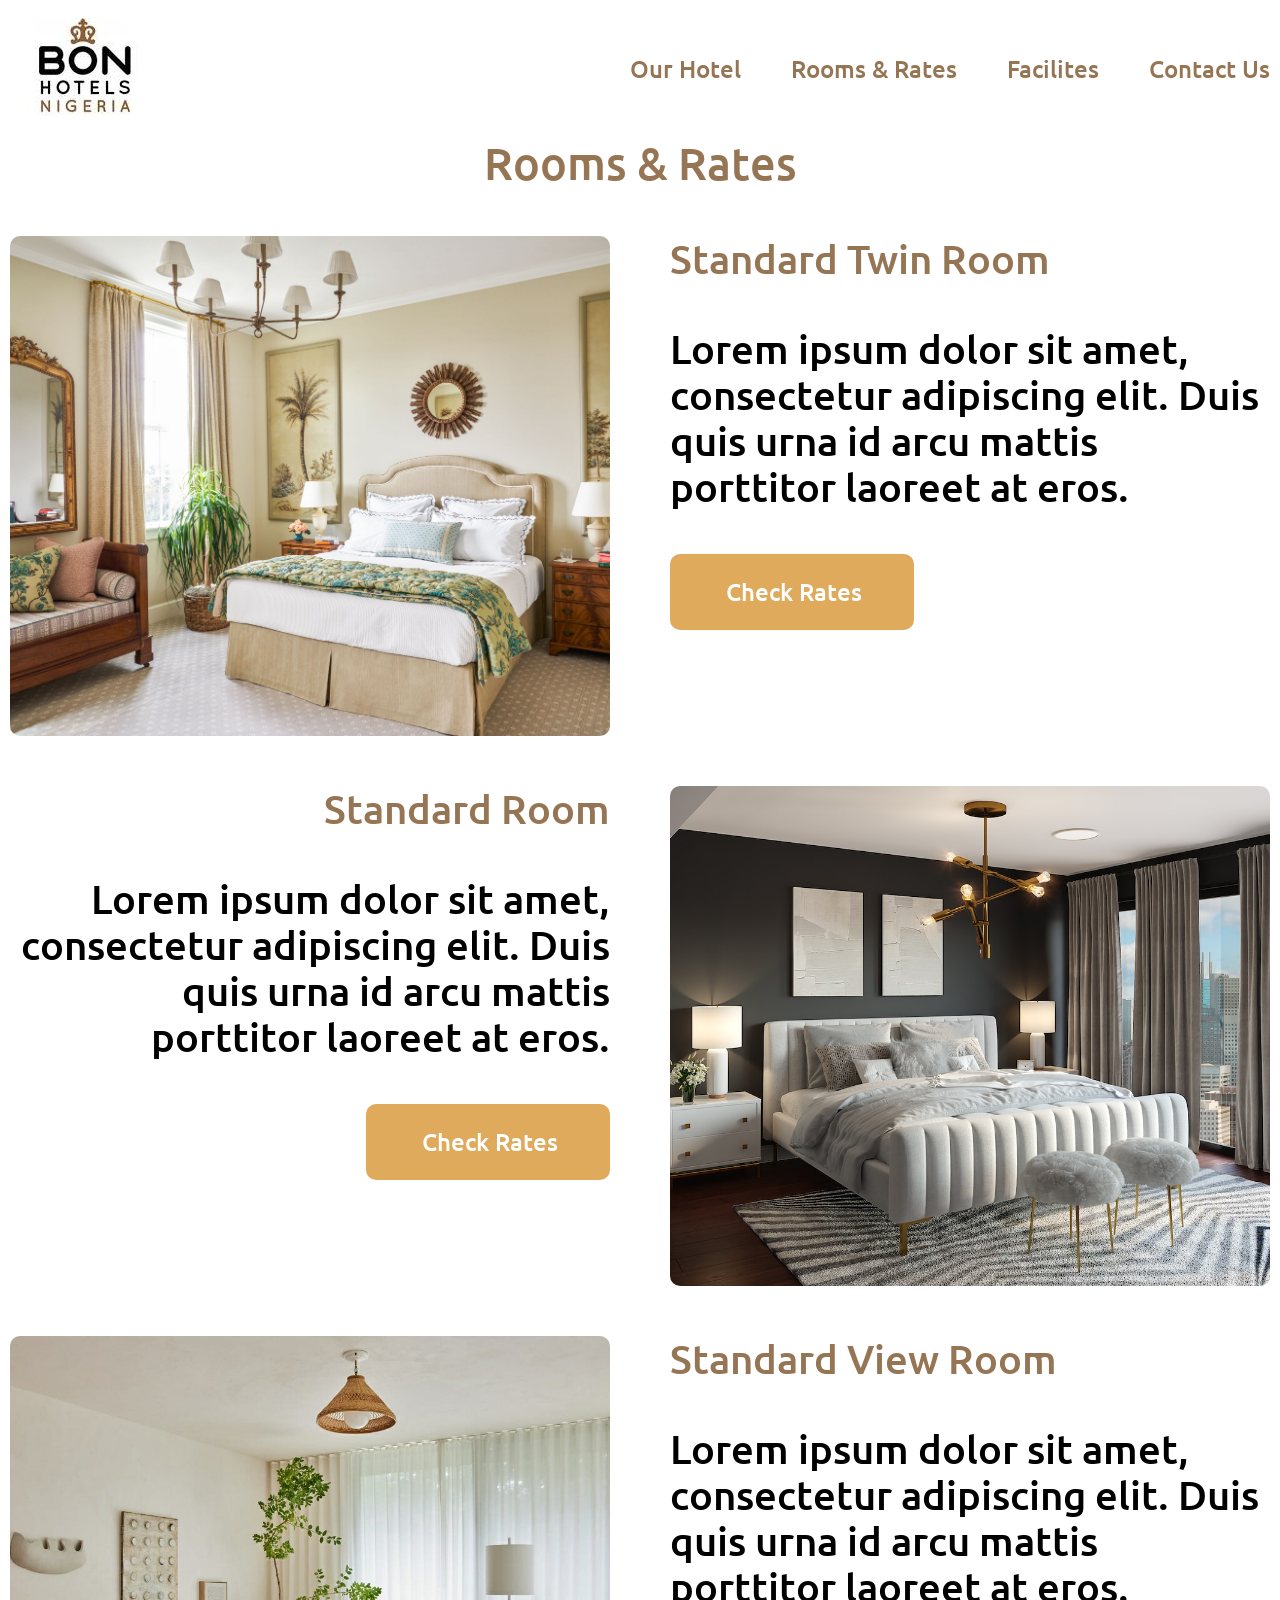
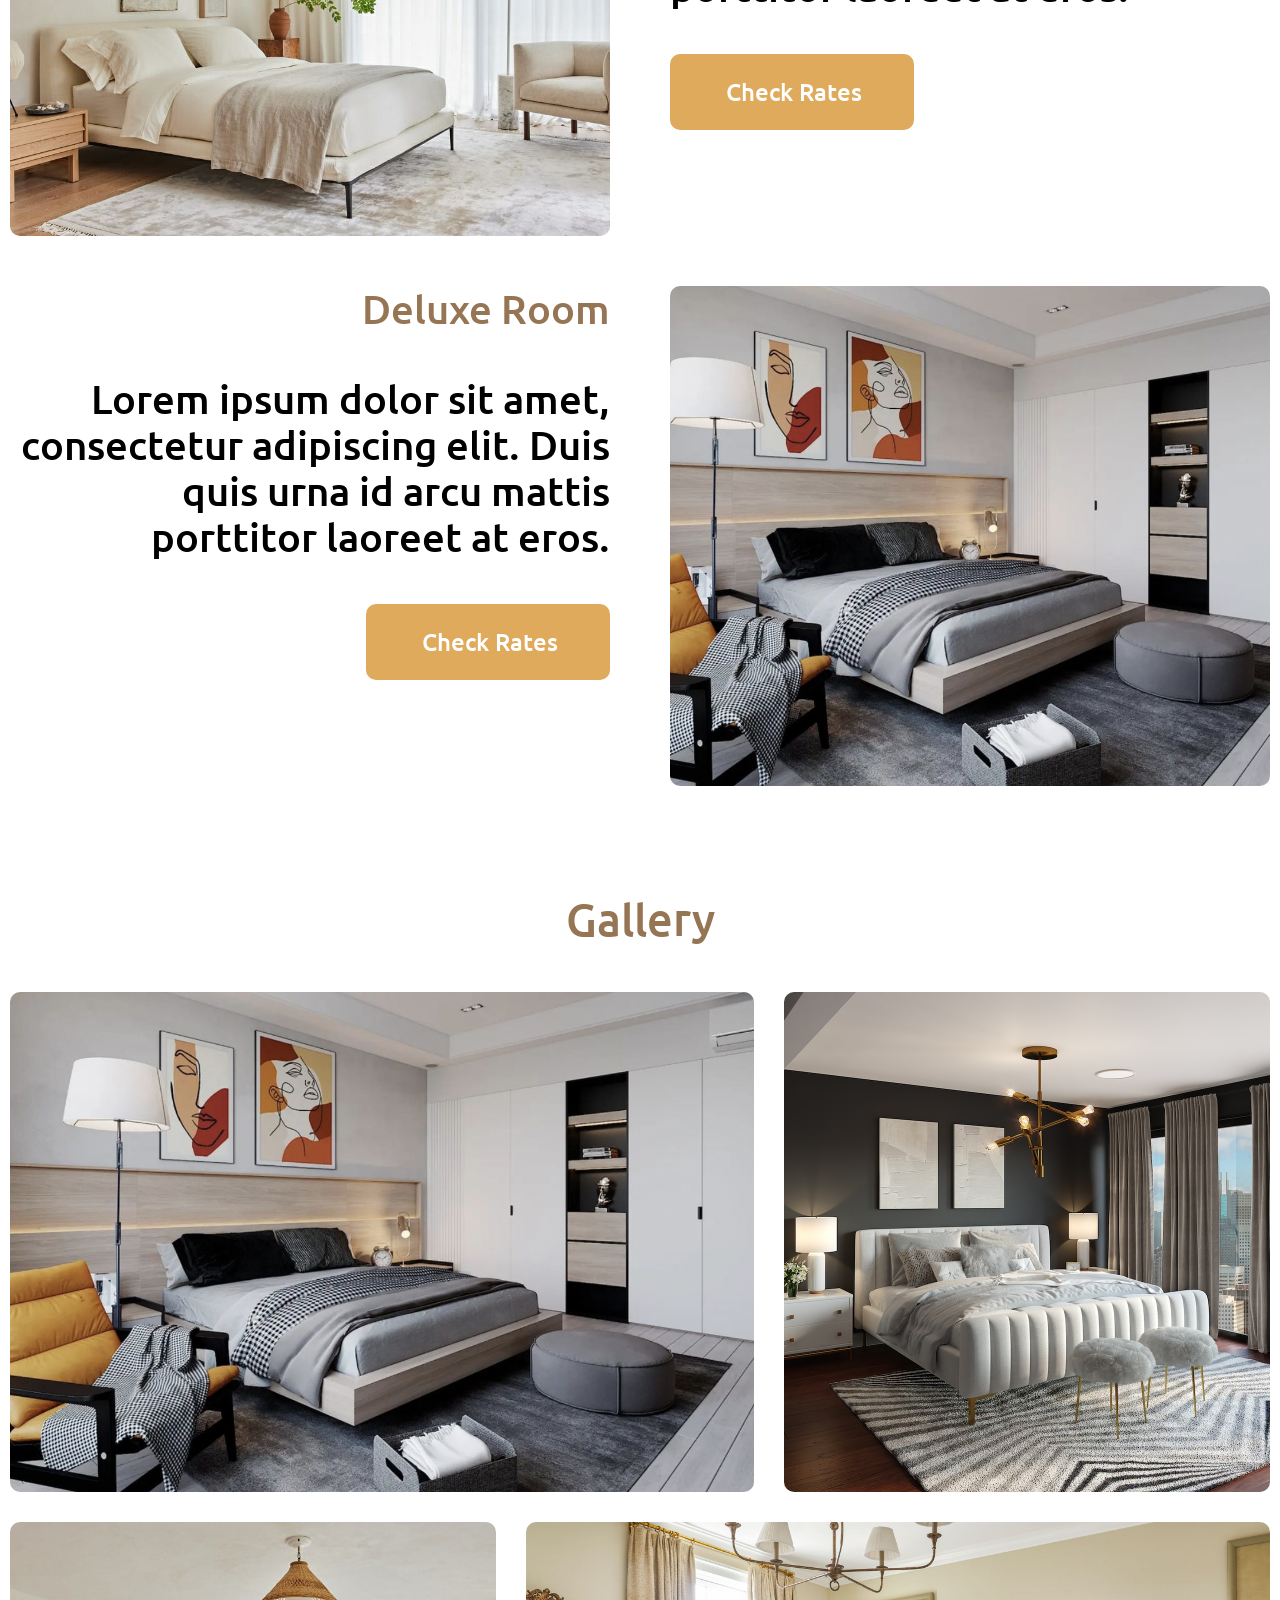
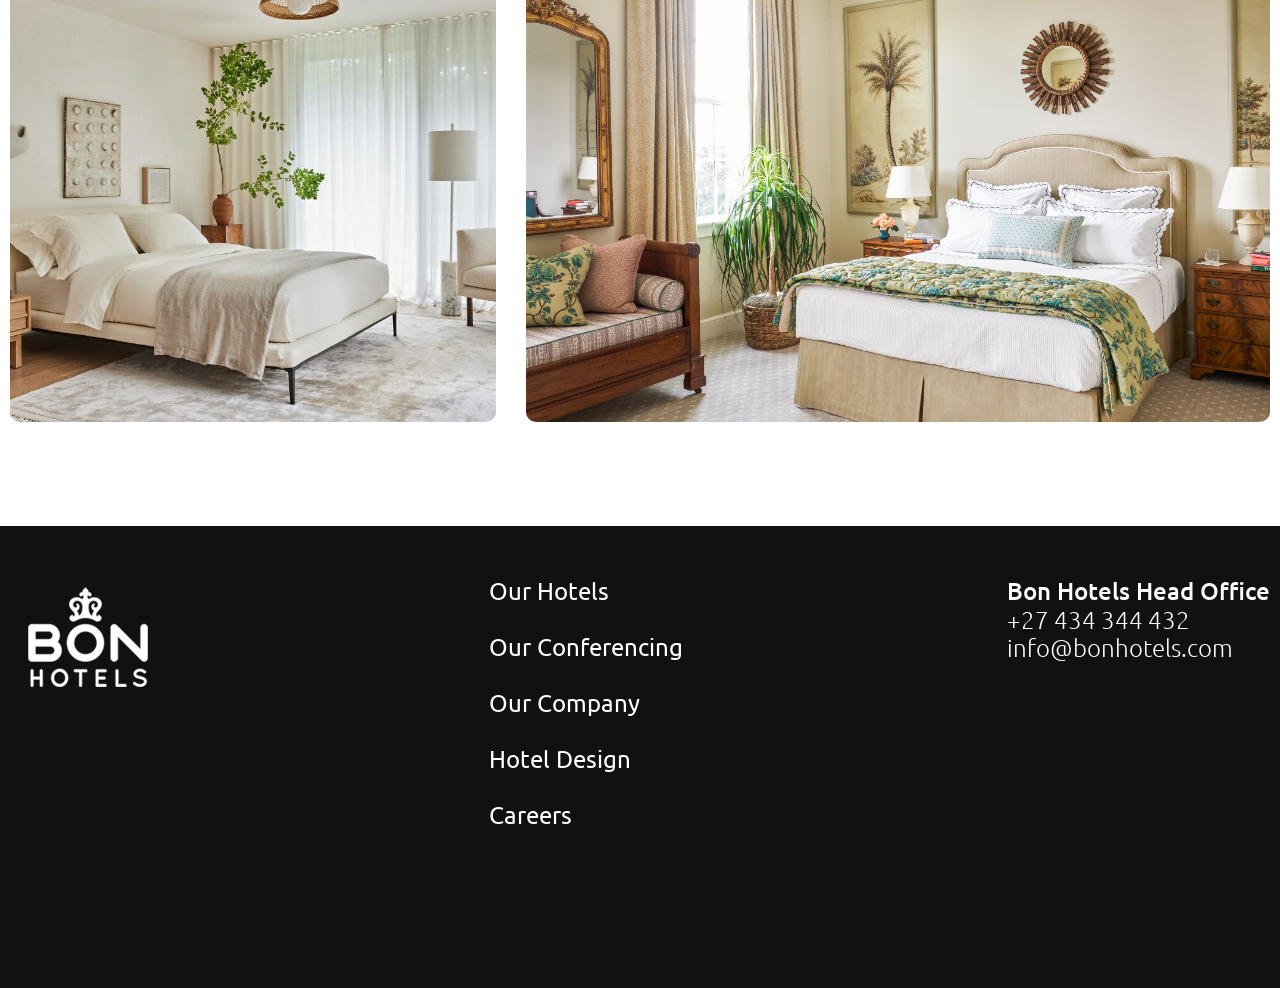
<file: newspage.html>
<!DOCTYPE html>
<html lang="en">
<head>
    <meta charset="UTF-8">
    <meta name="viewport" content="width=device-width, initial-scale=1.0">
    <title>Archive</title>
    <link rel="stylesheet" href="style.css">
    <link rel="preconnect" href="https://fonts.googleapis.com">
<link rel="preconnect" href="https://fonts.gstatic.com" crossorigin>
<link href="https://fonts.googleapis.com/css2?family=Ubuntu:ital,wght@0,300;0,400;0,500;0,700;1,300;1,400;1,500;1,700&display=swap" rel="stylesheet">
</head>

<body>
    <header class="header">
        <div class="container">
            <div class="header-flex">
             <img src="./assets/logo.jpg" alt="logo">
             <nav class="navigation">
                 <a href="index.html#first-section" class="nav-link">Our Hotel</a>
                 <a href="index.html#second-section" class="nav-link">Rooms & Rates</a>
                 <a href="index.html#third-section" class="nav-link">Facilites</a>
                 <a href="newspage.html" class="nav-link">Contact Us</a>
             </nav>
            </div>

        </div>

    </header>

    <main>
       <section class="news-first-section">
         <div class="container">
           <h2 class="secondary-title">Rooms & Rates</h2>
           <div class="news-list">
             <div class="news-card">
               <img src="./assets/room11.jpg" alt="img">
               <div class="news-card-content">
                 <h3 class="card-title">Standard Twin Room</h3>
                 <p class="card-title">
                    Lorem ipsum dolor sit amet, consectetur adipiscing elit. Duis quis urna id arcu mattis porttitor laoreet at eros.
                 </p>
                 <a href="#" class="button button-small">Check Rates</a>
               </div>
             </div>
             <div class="news-card">
               <img src="./assets/room12.jpg" alt="img">
               <div class="news-card-content">
                 <h3 class="card-title">Standard Room</h3>
                 <p class="card-title">
                    Lorem ipsum dolor sit amet, consectetur adipiscing elit. Duis quis urna id arcu mattis porttitor laoreet at eros.
                 </p>
                 <a href="#" class="button button-small">Check Rates</a>
               </div>
             </div>
             <div class="news-card">
               <img src="./assets/room13.jpg" alt="img">
               <div class="news-card-content">
                 <h3 class="card-title">Standard View Room</h3>
                 <p class="card-title">
                    Lorem ipsum dolor sit amet, consectetur adipiscing elit. Duis quis urna id arcu mattis porttitor laoreet at eros.
                 </p>
                 <a href="#" class="button button-small">Check Rates</a>
               </div>
             </div>
             <div class="news-card">
               <img src="./assets/room14.png" alt="img">
               <div class="news-card-content">
                 <h3 class="card-title">Deluxe Room</h3>
                 <p class="card-title">
                    Lorem ipsum dolor sit amet, consectetur adipiscing elit. Duis quis urna id arcu mattis porttitor laoreet at eros.
                 </p>
                 <a href="#" class="button button-small">Check Rates</a>
               </div>
             </div>
           </div>
         </div>

       </section>
       <section class="news-second-section">
         <div class="container">
           <h2 class="secondary-title">Gallery</h2>
           <div class="gallery-grid">
             <img src="./assets/room14.png" alt="img">
             <img src="./assets/room12.jpg" alt="img">
             <img src="./assets/room13.jpg" alt="img">
             <img src="./assets/room11.jpg" alt="img">
           </div>
         </div>

       </section>

    </main>

    <footer>
       <div class="container">
         <div class="footer-content">
           <img src="./assets/logo2.png" alt="logo2">
            <nav class="footer-navigation">
              <a href="#" class="footer-nav-links">Our Hotels</a>
              <a href="#" class="footer-nav-links">Our Conferencing</a>
              <a href="#" class="footer-nav-links">Our Company</a>
              <a href="#" class="footer-nav-links">Hotel Design</a>
              <a href="#" class="footer-nav-links">Careers</a>
            </nav>
            <div class="footer-text">
               <p>
                Bon Hotels Head Office
               </p>
               <a href="tel:+27 434 344 432">+27 434 344 432</a>
               <a href="mailto:info@bonhotels.com">info@bonhotels.com</a>
            </div>
         </div>

       </div>
    </footer>
</body>
</html>
</file>
<file: style.css>
*{
    margin: 0;
    padding: 0;
    box-sizing: border-box;
}

h1{
    font-family: 'Ubuntu', sans-serif;
}

html{
    scroll-behavior: smooth;
}

.container{
    max-width: 1340px;
    margin: 0 auto;
    padding: 0 10px;
}

.header-flex{
    display: flex;
    justify-content: space-between;
    align-items: center;
    padding-top: 18px;
    padding-bottom: 18px;
}

.nav-link{
    font-family: 'Ubuntu';
    font-weight: 500;
    font-size: 24px;
    line-height: 28px;
    color: #957554;
    text-decoration: none;
}

.nav-link:hover{
    color: black;

}

.navigation{
    display: flex;
    gap: 50px;
}

.first-section{
    background-image: url(./assets/background.png);
    height: 100vh;
    background-repeat: no-repeat;
    background-size: cover;
    margin-bottom: 80px;
}

.first-section-content{
    display: flex;
    flex-direction: column;
    justify-content: center;
    align-items: center;
    height: 100%;
    gap: 50px;
}

.main-title{
    font-family: 'Ubuntu', sans-serif;
    font-weight: 700;
    font-size: 80px;
    line-height: 92px;
    color: white;
}

.description,
.button, 
.footer-nav-links,
.footer-text a,
.footer-text p {
    font-family: 'Ubuntu', sans-serif ;
    font-weight: 500;
    font-size: 24px;
    line-height: 28px;
    color: white;

}

.button{
    text-decoration: none;
    background-color: #DFAA5B;
    padding: 25px 133px;
    border-radius: 10px;
    margin-bottom: 10px;
}

.secondary-title{
    font-family: 'Ubuntu', sans-serif;
    font-weight: 500;
    font-size: 45px;
    line-height: 52px;
    color: #957554;
    text-align: center;
    margin-bottom: 47px;
}

.rooms-card{
    width: 630px;
    height: 500px;
    border-radius: 10px;
    overflow: hidden;
    position: relative;
}

.rooms-card > img {
    width: 100%;
    height: 100%;
    object-fit: cover;
}

.cards-content{
    position: absolute;
    left: 0;
    bottom: 57px;
    display: flex;
    flex-direction: column;
    gap: 19px;
    align-items: center;
    width: 100%;

}

.card-title{
    font-family: 'Ubuntu', sans-serif;
    font-weight: 500;
    font-size: 40px;
    line-height: 46px;
    color: white;
}

.button.button-small{
    padding: 24px 52px 24px 56px;
}

.overlay{
    background: linear-gradient(180deg, rgba(255, 255, 255, 0) 7.48%, #000000 100%);
    position: absolute;
    top: 0;
    bottom: 0;
    left: 0;
    right: 0;
}

.rooms-gallery{
    display: flex;
    flex-wrap: wrap;
    gap: 60px;
}

.second-section{
    margin-bottom: 55px;
    
}

.contact-us{
    display: flex;
    flex-direction: column;
    justify-content: center;
    align-items: center;
}

.third-section{
    margin-bottom: 122px;
}

footer{
    background: #111111;
    padding: 51px 0 159px;
}

.footer-content{
    display: flex;
    justify-content: space-between;
}

.footer-navigation{
    display: flex;
    flex-direction: column;
    gap: 28px;
}

.footer-nav-links{
    font-weight: 400;
    text-decoration: none;
}

.footer-nav-links:hover,
.footer-text a:hover {
    color: #DFAA5B;
}

.footer-text a {
    display: block;
    font-weight: 300;
    text-decoration: none;
}

.footer-content img{
    width: 154px;
    height: 126px;
    object-fit: cover;
}

.news-card{
    display: grid;
    grid-template-columns: 1fr 1fr;
    gap: 60px;
    grid-template-rows: 500px;
    margin-bottom: 50px;
}

.news-card img{
    width: 100%;
    height: 100%;
    object-fit: cover;
    border-radius: 10px;
}

.news-card-content{
    display: flex;
    flex-direction: column;
    justify-content: flex-start;
    align-items: baseline;
    gap: 44px;
}

.news-card-content h3{
    color: #957554;
}

.news-card-content p {
    color: black;
}

.news-card:nth-child(2n) img {
    order: 1;
}

.news-card:nth-child(2n) .news-card-content{
    align-items: end;
}

.news-card:nth-child(2n) .news-card-content p {
    text-align: right;
}

.news-card:last-child {
    margin-bottom: 107px;
}

.gallery-grid{
    display: grid;
    grid-template-columns: repeat(5, 1fr);
    grid-template-rows: repeat(2, 500px);
    gap: 30px;
    margin-bottom: 104px;
}

.gallery-grid img{
    width: 100%;
    height: 100%;
    object-fit: cover;
    border-radius: 10px;
    transition: all 0.3s;
    overflow: hidden;
}

.gallery-grid img:first-child {
    grid-area: 1/1/2/4;
}

.gallery-grid img:nth-child(2) {
    grid-area: 1/4/2/6;
}

.gallery-grid img:nth-child(3) {
    grid-area: 2/1/3/3;
}

.gallery-grid img:nth-child(4) {
    grid-area: 2/3/3/6;
}
</file>
